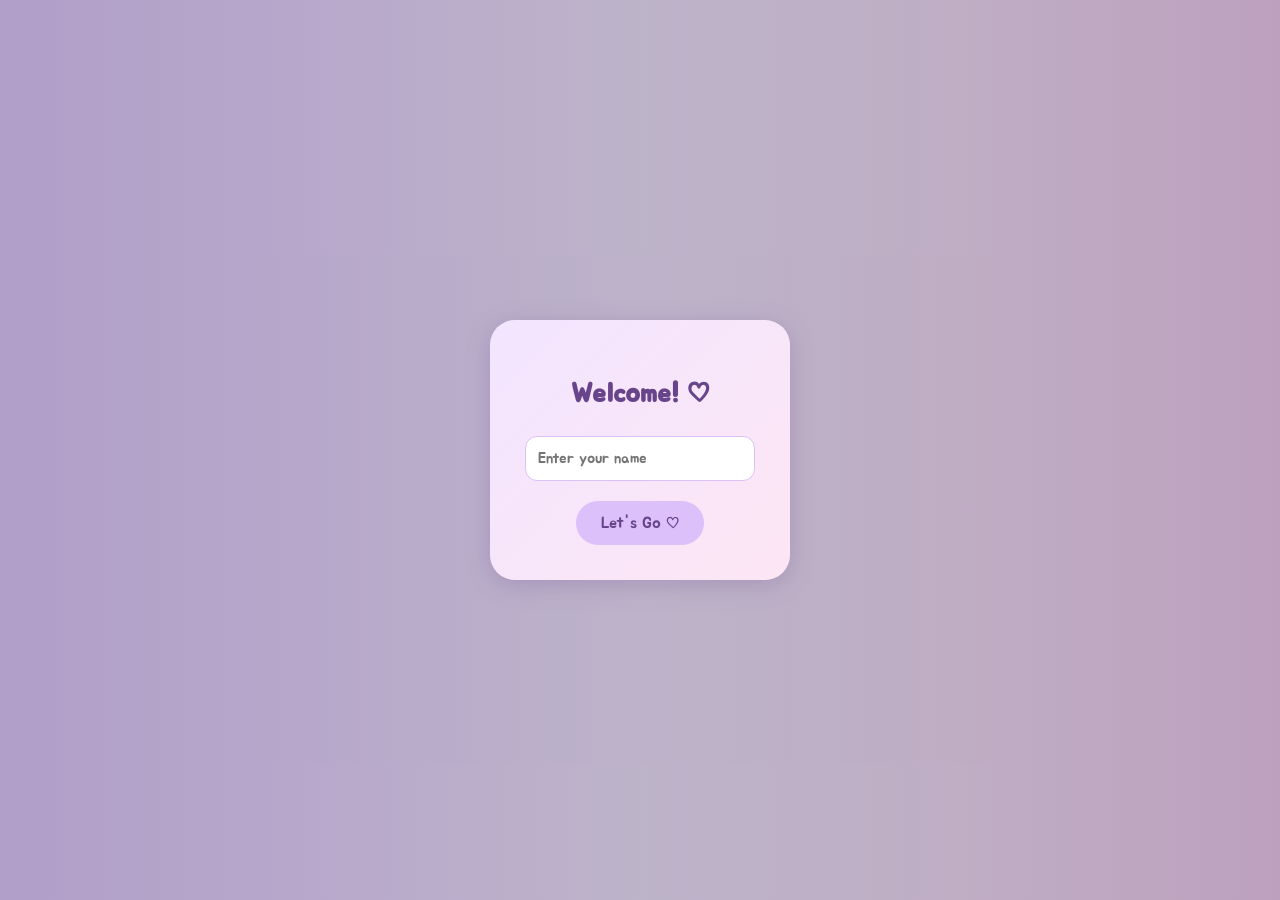
<file: index.html>
<!DOCTYPE html>
<html lang="en">
<head>
    <meta charset="UTF-8">
    <meta name="viewport" content="width=device-width, initial-scale=1.0">
    <title>Digital Clock & Stopwatch</title>
    <link rel="stylesheet" href="index.css">
    <link href="https://fonts.googleapis.com/css2?family=Jua&display=swap" rel="stylesheet">
 </head>
<body>
    <div class="name-popup" id="name-popup">
    <div class="popup-content">
        <h2>Welcome! ♡</h2>
        <input type="text" id="visitor-name" placeholder="Enter your name">
        <button id="welcome-btn">Let's Go ♡</button>
    </div>
</div>
<div class="hello-screen" id="hello-screen">
    <h1 id="hello-name"></h1>
    <img src="hello.gif" alt="Waving GIF">
</div>
<div id="main-content" style="display: none;">
    <header>
        <nav>
            <a href="#clock">
                <img src="clock-icon.png" alt=""> Clock</a>
            <a href="#stopwatch">
                <img src="stopwatch-icon.png" alt=""> Stopwatch</a>
            <a href="#countdown">
                <img src="countdown-icon.png" alt=""> Countdown </a>
            <a href="#alarm">
                <img src="alarm-icon.png" alt=""> Alarm</a>
        </nav>
    </header>
    <main>
        <div class="dashboard">
            <div class="leftside">
                <aside class="leftpart">
                <div class="side-heading">
                    <h2>Day Habit</h2>
                    <img src="habit-final.png" alt="">
                </div>
                <h3>My Little Habits ♡</h3>
                <p>Today's Goals </p>
                <div class="add-habit">
                    <input type="text" id="habit-input" placeholder="Enter your habit">
                    <button id="add-habit">Add</button>
                </div>
                <div id="habit-list"></div>
                <p class="progress" id="progress">0 habits completed ♡</p>
            </aside>
            <!-- <img src="purple left.png" class="side-img" alt="Habit Image"> -->
            </div>
            <div class="center">
                <section id="clock">
                    <h2>Digital Clock</h2>
                    <div class="clockbox">
                        <p id="time">00:00:00</p>
                        <p id="date">Sunday, 15 November 2026</p>
                    </div>
                </section>
                <section id="stopwatch">
                    <h2>Stopwatch</h2>
                    <div class="stopwatchbox">
                        <p id="stopwatch-time">00:00:00</p>
                        <div class="stopwatch-btns">
                            <button id="start">Start</button>
                            <button id="pause">Pause</button>
                            <button id="reset">Reset</button>
                        </div>
                    </div>
                </section>
                <section id="countdown">
                    <h2>Countdown</h2>
                    <div class="countdownbox">
                        <p id="countdown-time">00:00:00</p>
                        <div class="countdwn-input">
                            <input type="number" id="hours" placeholder="Hours" min="0">
                            <input type="number" id="minutes" placeholder="Minutes" min="0" max="59">
                            <input type="number" id="seconds" placeholder="Seconds" min="0" max="59">
                        </div>
                        <div class="countdown-btn">
                            <button type="button" id="countdown-start">Start</button>
                            <button type="button" id="countdown-pause">Pause</button>
                            <button type="reset" id="countdown-reset">Reset</button>
                        </div>
                    </div>
                </section>
                <section id="alarm">
                    <h2>Alarm</h2>
                    <div class="alarmbox">
                        <input type="time" id="alarm-time">
                        <button id="set-alarm">Set Alarm</button>
                        <p id="alarm-message"></p>
                        <button id="stop-alarm">Stop Alarm</button>
                        <audio id="alarm-sound" src="alarm.mp3"></audio>
                    </div>
                </section>
                <div class="bottom-gif">
                    <img src="cat walking.gif" class="clock-gif" id="section-gif" alt="Cute GIF">
                    <div class="quote-card">
                        <h2 >✿ A Little Reminder ✿</h2>
                        <p id="daily-quote">You're doing better than you think! </p>
                        <span>Take a breath. You've got this ♡</span>
                    </div>
                </div>
            </div>
            <div class="rightside">
                <aside class="rightpart">
                    <div class="side-heading">
                        <h2>Quick Links</h2>
                        <img src="linkkkk.png" alt="">
                    </div>
                    <div class="quicklink">
                        <a href="https://mycalendar26.netlify.app" target="_blank">My Calendar ↗</a>
                    </div>
                    <div class="quicklink">
                        <a href="	https://pomofocus.io/" target="_blank">Pomodoro Timer  ↗</a>
                    </div>
                    <div class="quicklink">
                        <a href="https://todo-list-s2.netlify.app" target="_blank">My To-Do List ↗</a>
                    </div>
                    <div class="quicklink">
                        <a href="https://www.w3schools.com/" target="_blank">Coding Practice ↗</a>
                    </div>
                    <div class="quicklink">
                        <a href="https://open.spotify.com/" target="_blank">Music ↗</a>
                    </div>
            </aside>
            <!-- <img src="right.png" class="side-img" alt="Links Image"> -->
            </div>
        </div>
    </main>
    <footer>
        <h2>♡ Daisy O'Clock ♡</h2>
        <p>Make every second count!</p>
        <div class="footer-links">
            <a href="#clock">Clock</a>
            <a href="#stopwatch">Stopwatch</a>
            <a href="#countdown">Countdown</a>
            <a href="#alarm">Alarm</a>
        </div>
        <p class="copyright">Made with ♡ by Me | © 2026 Daisy O'Clock</p>
    </footer>
</div>
    
    <script type="text/javascript" src="index.js"></script>
</body>
</html>
</file>
<file: index.css>
@import url('https://fonts.googleapis.com/css2?family=Playfair+Display:ital,wght@0,500;0,600;0,700;1,500&family=Cormorant+Garamond:wght@500;600;700&family=Quicksand:wght@400;500;600;700&display=swap');.dashboard{
    display: grid;
    grid-template-columns: 1fr 2.75fr 1.25fr;
    gap: 20px;
    color: #523d6c;
    align-items: start;
}
.leftpart{
    background-color: #f1e6fd;
    border-radius: 20px;
    padding:15px;
    box-shadow: 0px 4px 15px #dabcff;
    margin-left: 20px;
    margin-bottom: 5px;
}
.rightpart{
    background-color: #fce6f4;
    border-radius: 20px;
    padding: 15px;
    box-shadow: 0px 4px 15px #feb7e4;
    margin-right: 20px;
    margin-bottom: 5px;
}

.center{
    display: flex;
    flex-direction: column;
    gap: 25px;
    min-width: 0;
}
.center section {
    display: none;
}
nav a.active {
    background: #A66BC5;
    color: white;
    border-radius: 20px;
}
#clock {
    display: block;
}
#clock,#stopwatch,#countdown, #alarm{
    background-color: #F3E5FF;
    border-radius: 25px;
    padding: 25px;
    box-shadow: 0px 4px 15px #dcc0fe;
    margin-top: 20px;
}
body{
    font-family: 'Jua', sans-serif;
    margin: 0px;
    min-height: 100vh;
    background: linear-gradient(to right, #e4d2fa, #efe2ff,hsl(267, 60%, 97%), #faeaf4, #f7d5ea) ;
}
nav{
    display: flex;
    justify-content: center;
    align-items: center;
    margin-top: 15px;
}
nav a{
    text-decoration: none;
    color: #523d6c;
    padding: 11px;
    margin: 5px;
    border-radius: 25px;
    background-color: #e4d2fa;
    box-shadow: 0px 4px 10px rgba(104, 69, 139, 0.20);
    transition: 0.3s;
}
nav a:hover{
    background-color: #D2B4F0;
    transform: translateY(-3px);
    transition: 0.3s;
}
.leftpart h3{
    font-size: 22px;
    color: #68458B;
    margin-bottom: 15px;
}
.leftpart p{
    color: #8765A5;
    margin-bottom: 20px;
}
.habit{
    display: flex;
    align-items: center;
    gap: 10px;
    background-color: #F8F0FF;
    padding: 12px;
    border-radius: 12px;
    margin-bottom: 12px;
    color: #68458B;
}
.habit input{
    accent-color: #B77BE5;
    width: 17px;
    height: 17px;
    cursor: pointer;
}
.habit label{
    cursor: pointer;
}
.progress{
    margin-top: 25px;
    text-align: center;
    font-size: 13px;
}
.quicklink {
    background: linear-gradient(135deg, #f7e0f2, #f7d0ea);
    padding: 12px 15px;
    margin: 12px 0;
    border-radius: 12px;
    transition: 0.3s ease;
    cursor: pointer;
}
.quicklink a {
    text-decoration: none;
    color: #68458B;
    font-family: 'Jua', sans-serif;
    font-size: 16px;
    display: block;
    transition: 0.3s ease;
}
.quicklink:hover {
    background: linear-gradient(135deg, #fde4fc, #f9d9ee);
    transform: translateX(5px);
    box-shadow: 0 4px 12px rgba(104, 69, 139, 0.2);
}
.quicklink:hover a {
    color: rgb(140, 46, 104);
}
.rightpart h3 {
    font-size: 22px;
    color: #68458B;
    margin-bottom: 25px;
}
.clockbox{
    background-color: #F8E8FF;
    border-radius: 25px;
    padding: 20px;
    margin-top: 20px;
    text-align: center;
    box-shadow: 0px 4px 15px rgba(104, 69, 139, 0.18);
}
#time{
    font-size: 50px;
    font-weight: 600;
    color: #68458B;
    margin-bottom: 10px;
}
#date{
    font-size: 18px;
    color: #8765A5;
}
.stopwatchbox{
    background-color: #F8E8FF;
    border-radius: 25px;
    padding: 35px;
    margin-top: 25px;
    text-align: center;
    box-shadow: 0px 4px 15px rgba(104, 69, 139, 0.18);
}
#stopwatch-time {
    font-size: 55px;
    font-weight: 600;
    color: #68458B;
    margin-bottom: 25px;
}
.stopwatch-btns {
    display: flex;
    justify-content: center;
    gap: 15px;
}
.stopwatch-btns button {
    border: none;
    padding: 12px 25px;
    border-radius: 25px;
    background-color: #DCC0FA;
    color: #68458B;
    font-family: 'Jua', sans-serif;
    font-size: 16px;
    cursor: pointer;
    transition: 0.3s;
}
.stopwatch-btns button:hover {
    background-color: #C69BEF;
    transform: translateY(-3px);
}
@media (max-width: 768px) {
    .dashboard {
        grid-template-columns: 1fr;
    }
    .leftpart,
    .rightpart {
        width: auto;
        margin: 3px;
    }
    #time,
    #stopwatch-time {
        font-size: 40px;
        margin: 3px;
    }
    .clockbox,
    .stopwatchbox {
        padding: 25px 15px;
    }
    nav {
        flex-wrap: wrap;
        gap: 5px;
    }
}
.clockbox,
.stopwatchbox {
    transition: 0.3s;
}
.clockbox:hover, .stopwatchbox:hover, .alarmbox:hover, .countdownbox:hover{
    transform: translateY(-4px);
    box-shadow: 0px 7px 20px rgba(104, 69, 139, 0.25);
}
.countdownbox {
    background-color: #F8E8FF;
    border-radius: 25px;
    padding: 20px;
    margin-top: 15px;
    text-align: center;
    box-shadow: 0px 4px 15px rgba(104, 69, 139, 0.18);
    transition: 0.3s;
}
#countdown-time {
    font-size: 55px;
    color: #68458B;
    margin-bottom: 20px;
}
.countdwn-input,
.countdown-btn {
    display: flex;
    justify-content: center;
    gap: 12px;
    flex-wrap: wrap;
}
.countdwn-input input {
    width: 90px;
    padding: 12px;
    border: 1px solid #DCC0FA;
    border-radius: 12px;
    font-family: 'Jua', sans-serif;
    text-align: center;
}
.countdown-btn {
    margin-top: 15px;
}
.countdown-btn button {
    border: none;
    padding: 12px 25px;
    border-radius: 25px;
    background-color: #DCC0FA;
    color: #68458B;
    font-family: 'Jua', sans-serif;
    font-size: 16px;
    cursor: pointer;
    transition: 0.3s;
}
.countdown-btn button:hover {
    background-color: #C69BEF;
    transform: translateY(-3px);
}
.alarmbox {
    background-color: #F8E8FF;
    border-radius: 25px;
    padding: 35px;
    margin-top: 25px;
    text-align: center;
    box-shadow: 0px 4px 15px rgba(104, 69, 139, 0.18);
}
.alarmbox input {
    padding: 12px;
    border: 1px solid #DCC0FA;
    border-radius: 12px;
    font-family: 'Jua', sans-serif;
}
.alarmbox button {
    border: none;
    padding: 12px 25px;
    border-radius: 25px;
    background-color: #DCC0FA;
    color: #68458B;
    font-family: 'Jua', sans-serif;
    font-size: 16px;
    cursor: pointer;
    margin: 10px;
    transition: 0.3s;
}
.alarmbox button:hover {
    background-color: #C69BEF;
    transform: translateY(-3px);
}
#alarm-message {
    color: #68458B;
    font-size: 22px;
}
.add-habit {
    display: flex;
    gap: 8px;
    margin: 15px 0;
}
.add-habit input {
    width: 100%;
    min-width: 0;
    padding: 10px;
    border: 1px solid #DCC0FA;
    border-radius: 12px;
    font-family: 'Jua', sans-serif;
    outline: none;
}
.add-habit button {
    border: none;
    padding: 10px 15px;
    border-radius: 12px;
    background-color: #DCC0FA;
    color: #68458B;
    font-family: 'Jua', sans-serif;
    cursor: pointer;
}
.add-habit button:hover {
    background-color: #C69BEF;
}
#habit-list {
    margin-top: 15px;
}
#habit-list .habit {
    margin-bottom: 12px;
}
.progress {
    margin-top: 20px;
    color: #68458B;
    font-size: 14px;
    text-align: center;
}
.delete-habit {
    border: none;
    background: transparent;
    color: #A65B91;
    font-size: 20px;
    cursor: pointer;
    margin-left: auto;
}
.delete-habit:hover {
    color: #E04B75;
}
.leftside,
.rightside {
    display: flex;
    flex-direction: column;
    align-items: center;
    gap: 15px;
    min-width: 0;
}
.leftpart {
    margin-top: 20px;
    width: auto;
    box-sizing: border-box;
}
.rightpart {
    width: 90%;
    box-sizing: border-box;
}
/* .side-img {
    width: 85%;
    max-width: 200px;
    height: auto;
    object-fit: contain;
} */
.bottom-gif {
    display: flex;
    align-items: center;
    justify-content: flex-start;
    gap: 36px;
    width: 100%;
    
    padding-left: 25px;
}
.quote-card {
    background: transparent;
    box-shadow: none;
    border: none;
    padding: 15px;
    width: 280px;
    text-align: center;
    color: #68458B;
}
.quote-card h2 {
    font-family: 'Playfair Display', serif;
    font-size: 24px;
    margin-bottom: 15px;
}
.quote-card p {
    font-family: 'Cormorant Garamond', serif;
    font-size: 27px;
    font-weight: 600;
}
.quote-card span {
    font-family: 'Quicksand', sans-serif;
    font-size: 15px;
    color: #A477B5;
}
footer {
    background: linear-gradient(135deg, #EAD9FF, #F8D5EB);
    text-align: center;
    padding: 25px 15px;
    margin-top: 0px;
    color: #68458B;
}
footer h2 {
    font-size: 25px;
    margin-bottom: 5px;
}
footer p {
    color: #8765A5;
}
.footer-links {
    display: flex;
    justify-content: center;
    flex-wrap: wrap;
    gap: 20px;
    margin: 20px 0;
}
.footer-links a {
    text-decoration: none;
    color: #68458B;
    transition: 0.3s;
}
.footer-links a:hover {
    color: #C05C9D;
    transform: translateY(-3px);
}
.copyright {
    font-size: 13px;
    margin-top: 20px;
}
.clock-gif {
    width: 180px;
    height: auto;
    margin-top: 140px;
    padding-left: 25px;
}
.stopwatch-gif {
    width: 150px;
    margin-left: 30px;
    margin-top: 4px;
}
.countdown-gif {
    width: 200px;
    margin-left: 25px;
    margin-top: 4px;
}
.alarm-gif {
    width: 170px;
    margin-left: 20px;
    margin-top:60px ;
}
.name-popup {
    position: fixed;
    inset: 0;
    background: rgba(82, 61, 108, 0.35);
    display: flex;
    justify-content: center;
    align-items: center;
    z-index: 1000;
    padding: 20px;
}
.popup-content {
    background: linear-gradient(135deg, #F3E5FF, #FCE6F4);
    padding: 35px;
    border-radius: 25px;
    text-align: center;
    box-shadow: 0px 5px 25px rgba(104, 69, 139, 0.25);
    width: 300px;
    max-width: 100%;
    box-sizing: border-box;
}
.popup-content h2 {
    color: #68458B;
    font-size: 27px;
    margin-bottom: 25px;
}
#visitor-name {
    width: 100%;
    padding: 12px;
    border: 1px solid #DCC0FA;
    border-radius: 12px;
    font-family: 'Jua', sans-serif;
    font-size: 15px;
    box-sizing: border-box;
    outline: none;
}
#welcome-btn {
    margin-top: 20px;
    padding: 12px 25px;
    border: none;
    border-radius: 25px;
    background-color: #DCC0FA;
    color: #68458B;
    font-family: 'Jua', sans-serif;
    font-size: 16px;
    cursor: pointer;
    transition: 0.3s;
}
#welcome-btn:hover {
    background-color: #C69BEF;
    transform: translateY(-3px);
}
.hello-screen {
    display: none;
    position: fixed;
    inset: 0;
    min-height: 100vh;
    background: linear-gradient(to right, #e4d2fa, #efe2ff, hsl(267, 60%, 97%), #faeaf4, #f7d5ea);
    flex-direction: column;
    justify-content: center;
    align-items: center;
    text-align: center;
    gap: 20px;
    z-index: 999;
    padding: 20px;
    box-sizing: border-box;
}
#hello-name {
    color: #68458B;
    font-size: 40px;
}
.hello-screen img {
    width: 250px;
    max-width: 75%;
    height: auto;
    object-fit: contain;
}
nav a {
    display: flex;
    align-items: center;
    justify-content: center;
    gap: 7px;
}
nav a img {
    width: 25px;
    height: 25px;
    object-fit: contain;
}
.side-heading {
    display: flex;
    align-items: center;
    justify-content: flex-start;
    gap: 1px;
}
.side-heading h2 {
    margin: 0;
}
.side-heading img {
    width: 32px;
    height: 32px;
    object-fit: contain;
    margin-left: 2px;
}
@media (max-width: 1000px) {
    .dashboard {
        grid-template-columns: 1fr 1fr;
        gap: 15px;
    }
    .center {
        grid-column: 1 / -1;
        grid-row: 1;
    }
    .leftside {
        grid-column: 1;
        grid-row: 2;
    }
    .rightside {
        grid-column: 2;
        grid-row: 2;
    }
    .leftpart,
    .rightpart {
        width: 100%;
    }
    nav {
        flex-wrap: wrap;
    }
    .bottom-gif {
        gap: 10px;
    }
    .clock-gif,
    .stopwatch-gif,
    .countdown-gif,
    .alarm-gif {
        max-width: 40%;
        height: auto;
        margin: 0;
        padding: 0;
    }
}
@media (max-width: 600px) {
    .dashboard {
        display: grid;
        grid-template-columns: 1fr;
        gap: 15px;
        padding: 0 12px;
    }
    .center {
        grid-column: 1;
        grid-row: 1;
        gap: 12px;
    }
    .leftside {
        grid-column: 1;
        grid-row: 2;
    }
    .rightside {
        grid-column: 1;
        grid-row: 3;
    }
    nav {
        padding: 0 8px;
        gap: 3px;
        flex-wrap: wrap;
    }
    nav a {
        font-size: 13px;
        padding: 9px 11px;
        margin: 3px;
    }
    nav a img {
        width: 19px;
        height: 19px;
    }
    #clock,
    #stopwatch,
    #countdown,
    #alarm {
        padding: 15px;
        border-radius: 18px;
        margin-top: 10px;
    }
    .clockbox,
    .stopwatchbox,
    .countdownbox,
    .alarmbox {
        padding: 20px 12px;
        margin-top: 12px;
        border-radius: 18px;
    }
    #time,
    #stopwatch-time,
    #countdown-time {
        font-size: 35px;
        margin: 10px 0 18px;
    }
    #date {
        font-size: 14px;
    }
    .stopwatch-btns,
    .countdown-btn {
        gap: 8px;
        flex-wrap: wrap;
    }
    .stopwatch-btns button,
    .countdown-btn button,
    .alarmbox button {
        font-size: 14px;
        padding: 10px 18px;
    }
    .countdwn-input {
        gap: 7px;
    }
    .countdwn-input input {
        width: 65px;
        padding: 10px 5px;
        font-size: 13px;
    }
    .leftpart h3,
    .rightpart h3 {
        font-size: 18px;
    }
    .quicklink {
        padding: 11px 13px;
    }
    .quicklink a {
        font-size: 14px;
    }
    .bottom-gif {
        flex-direction: column;
        gap: 5px;
        padding: 0;
        margin-top: 15px;
    }
    .clock-gif,
    .stopwatch-gif,
    .countdown-gif,
    .alarm-gif {
        width: 130px;
        max-width: 65%;
        height: auto;
        margin: 0;
        padding: 0;
    }
    .quote-card {
        width: 100%;
        padding: 10px;
    }
    .quote-card h2 {
        font-size: 20px;
    }
    .quote-card p {
        font-size: 22px;
    }
    .quote-card span {
        font-size: 13px;
    }
    footer {
        padding: 20px 10px;
    }
    .footer-links {
        gap: 12px;
        font-size: 13px;
    }
}
@media (max-width: 380px) {
    nav a {
        font-size: 12px;
        padding: 8px;
    }
    #time,
    #stopwatch-time,
    #countdown-time {
        font-size: 29px;
    }
    .countdwn-input input {
        width: 58px;
    }
    .stopwatch-btns button,
    .countdown-btn button {
        padding: 9px 14px;
    }
}
</file>
